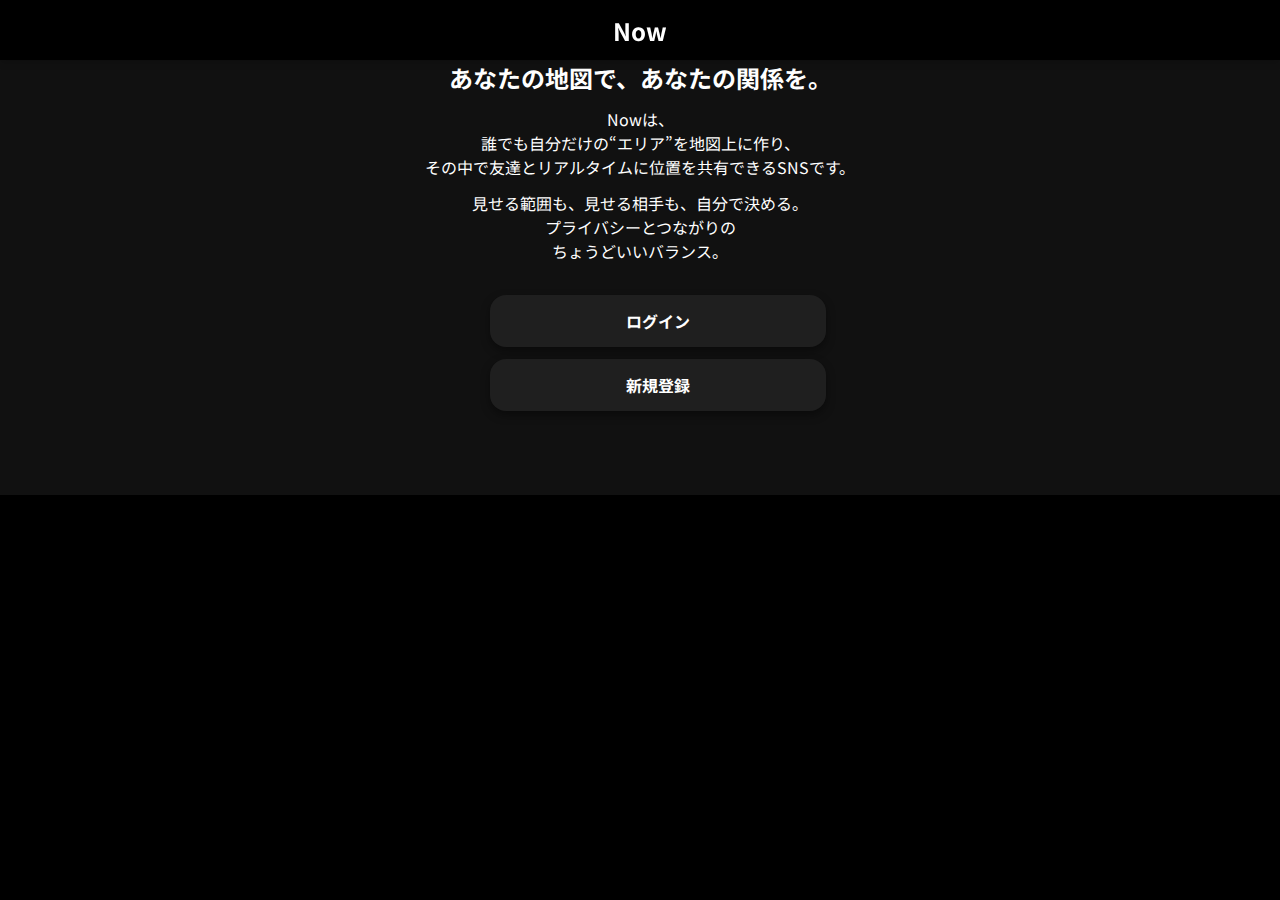
<file: index.html>
<!DOCTYPE html>
<html lang="ja">
<head>
  <meta charset="UTF-8" />
  <meta name="viewport" content="width=device-width, initial-scale=1.0" />
  <title>Now | あなたがつくる位置情報SNS</title>
  <link rel="stylesheet" href="css/style.css" />
  <link rel="manifest" href="manifest.json" />
  <meta name="theme-color" content="#000000" />
  <meta name="apple-mobile-web-app-capable" content="yes" />
  <meta name="apple-mobile-web-app-status-bar-style" content="black-translucent" />
  <meta name="apple-mobile-web-app-title" content="Now" />
  <link rel="apple-touch-icon" href="assets/icon-192x192.png" />
</head>
<body>

  <header class="header">
    <h1 class="logo">Now</h1>
  </header>

  <main class="main">
    <section class="intro">
      <h2>あなたの地図で、あなたの関係を。</h2>
      <p>Nowは、<br>
        誰でも自分だけの“エリア”を地図上に作り、<br>
         その中で友達とリアルタイムに位置を共有できるSNSです。</p>
      <p>見せる範囲も、見せる相手も、自分で決める。<br>
         プライバシーとつながりの<br>
         ちょうどいいバランス。</p>
    </section>

    <div class="actions">
      <a href="login.html" class="btn">ログイン</a>
      <a href="register.html" class="btn">新規登録</a>
    </div>
  </main>

  <script defer src="js/index.js"></script>
</body>
</html>
</file>
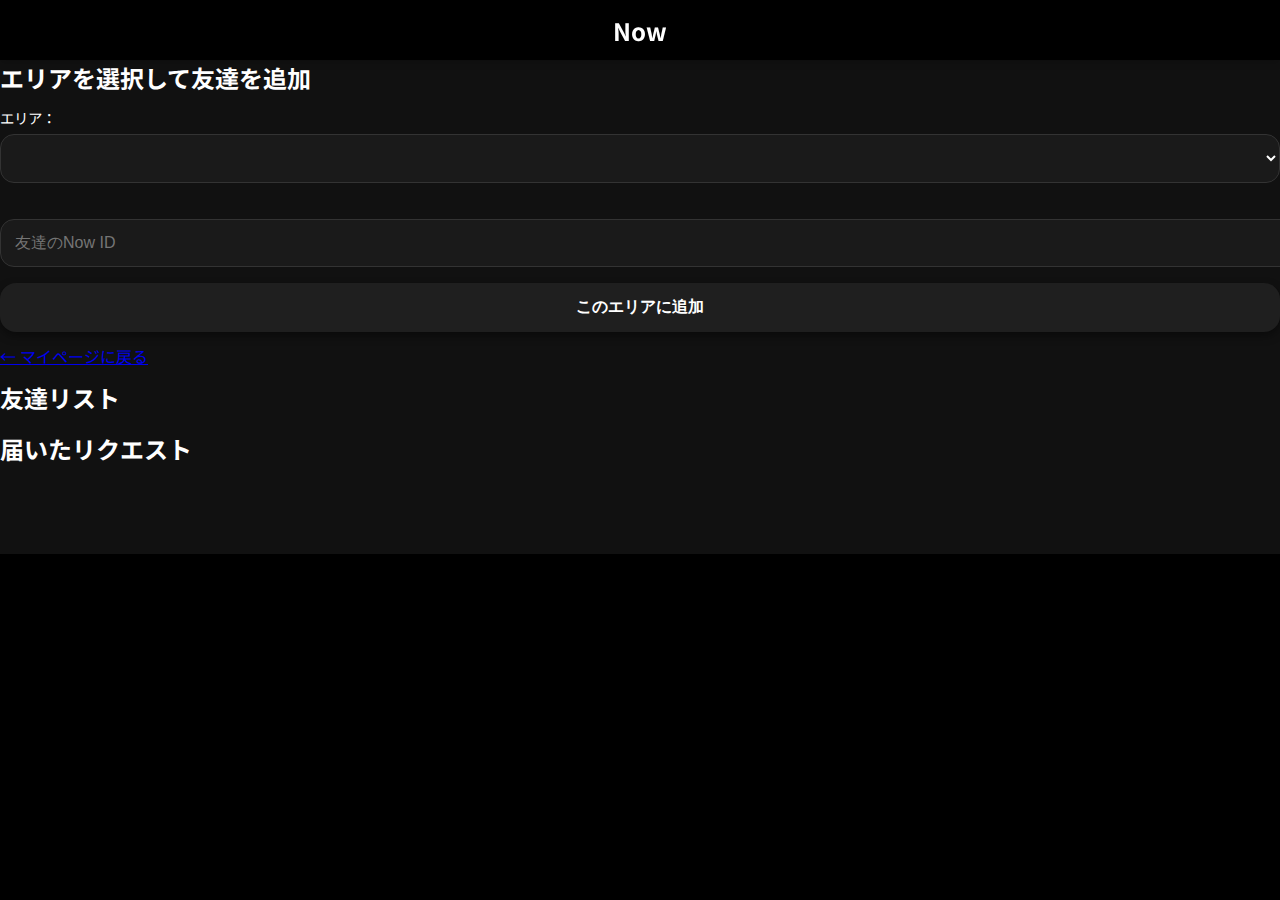
<file: add-friend.html>
<!DOCTYPE html>
<html lang="ja">
<head>
  <meta charset="UTF-8">
  <meta name="viewport" content="width=device-width, initial-scale=1.0">
  <title>友達追加 | Now</title>
  <link rel="stylesheet" href="css/style.css">
  <script defer src="js/add-friend.js"></script>
  <meta name="apple-mobile-web-app-capable" content="yes" />
  <meta name="apple-mobile-web-app-status-bar-style" content="black-translucent" />
  <meta name="apple-mobile-web-app-title" content="Now Everywhere" />
</head>
<body>

  <header class="header">
    <h1 class="logo">Now</h1>
  </header>

  <main class="main">

    <section>
      <h2>エリアを選択して友達を追加</h2>

      <label for="areaSelect">エリア：</label>
      <select id="areaSelect"></select>

      <p id="myId" style="color: white; text-align: center; margin-top: 20px;"></p>

      <form id="addFriendForm">
        <input type="text" id="friendNowId" placeholder="友達のNow ID" required>
        <button type="submit" class="btn">このエリアに追加</button>
      </form>

      <!-- <button class="btn">QRコードを読み取る</button> -->
      <p><a href="mypage.html">← マイページに戻る</a></p>
    </section>

    <section>
      <h2>友達リスト</h2>
      <ul id="friendList" style="color: white; text-align: center; list-style: none; padding: 0;"></ul>
    </section>

    <section>
      <h2>届いたリクエスト</h2>
      <ul id="requestList" style="color: white; text-align: center; list-style: none; padding: 0;"></ul>
    </section>

  </main>

</body>
</html>
</file>
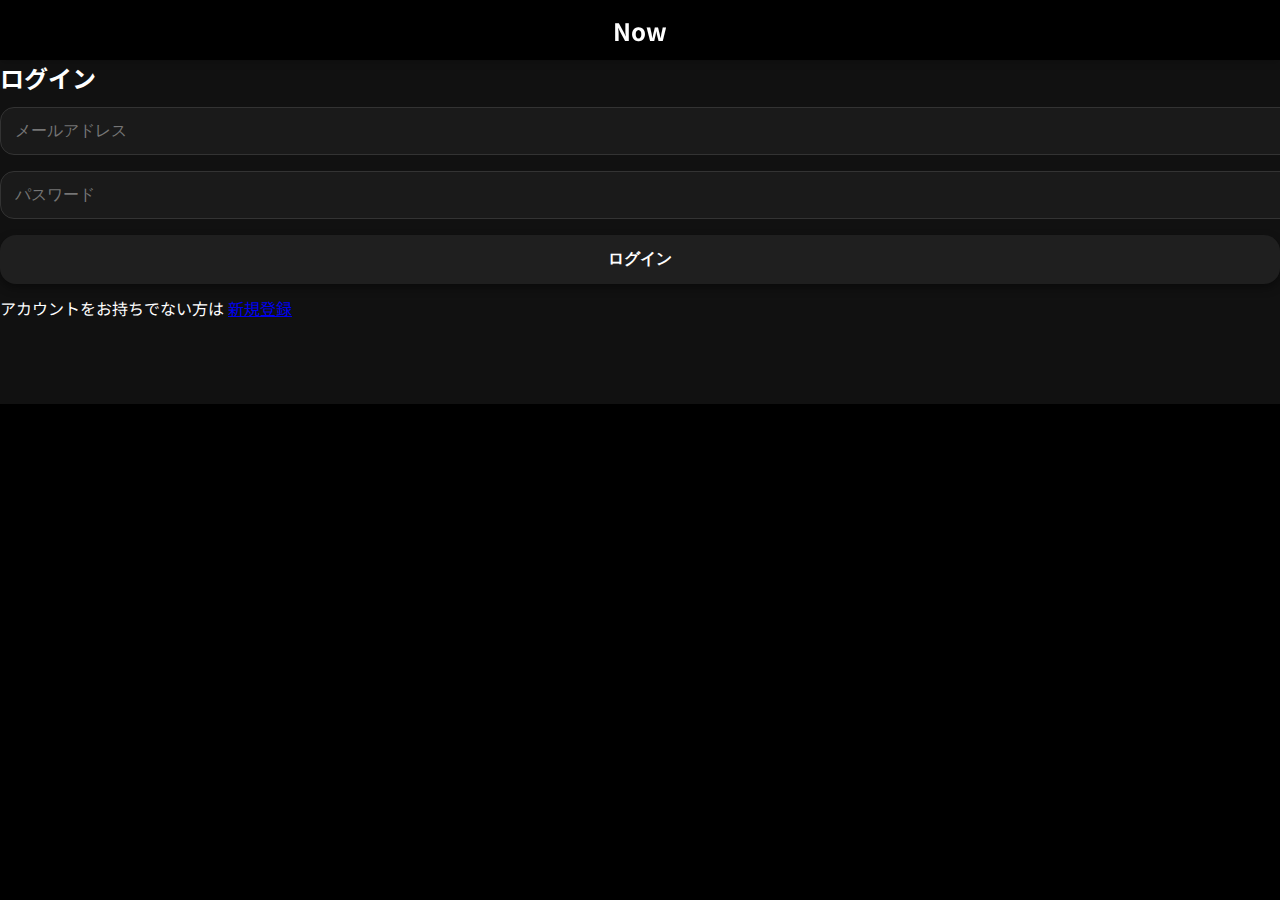
<file: area.html>
<!DOCTYPE html>
<html lang="ja">
<head>
  <meta charset="UTF-8" />
  <meta name="viewport" content="width=device-width, initial-scale=1.0" />
  <title>エリア追加 | Now</title>

  <!-- スタイル -->
  <link rel="stylesheet" href="css/style.css" />
  <link rel="stylesheet" href="css/area.css" />
  <link href="https://api.mapbox.com/mapbox-gl-js/v2.15.0/mapbox-gl.css" rel="stylesheet" />
  <script src="https://api.mapbox.com/mapbox-gl-js/v2.15.0/mapbox-gl.js"></script>
  <link rel="manifest" href="manifest.json" />
  <link href="https://fonts.googleapis.com/css2?family=Noto+Sans+JP:wght@400;700&display=swap" rel="stylesheet" />

  <!-- PWA設定 -->
  <meta name="theme-color" content="#000000" />
  <meta name="apple-mobile-web-app-capable" content="yes" />
  <meta name="apple-mobile-web-app-status-bar-style" content="black-translucent" />
  <meta name="apple-mobile-web-app-title" content="Now" />
  <link rel="apple-touch-icon" href="assets/now-icon.png" />
</head>

<body>
  <header class="header">
    <h1 class="logo">Now</h1>
  </header>

  <main class="main">
    <p id="areaDescription">
      地図上でピンを3点以上打つことで、<br>
      エリアを囲むことができます。<br>
      エリア名を入力して保存してください。
    </p>
    <form id="areaForm" onsubmit="return false;">
      <input type="text" id="areaName" placeholder="エリア名" required />
      <div id="map"></div>
      <button id="saveBtn" class="btn" type="button">保存</button>
    </form>
  </main>

  <nav class="tab-bar">
    <a href="home.html" class="tab-item">
      <svg xmlns="http://www.w3.org/2000/svg" width="24" height="24" stroke="currentColor" fill="none" stroke-width="2">
        <path d="M3 9L12 2l9 7v11a2 2 0 0 1-2 2H5a2 2 0 0 1-2-2z"/>
        <path d="M9 22V12h6v10"/>
      </svg>
      <span class="label">ホーム</span>
    </a>
    <a href="area.html" class="tab-item active">
      <svg xmlns="http://www.w3.org/2000/svg" width="24" height="24" stroke="currentColor" fill="none" stroke-width="2">
        <circle cx="12" cy="12" r="10"/>
        <path d="M12 8v8M8 12h8"/>
      </svg>
      <span class="label">追加</span>
    </a>
    <a href="friends.html" class="tab-item">
      <svg xmlns="http://www.w3.org/2000/svg" width="24" height="24" stroke="currentColor" fill="none" stroke-width="2">
        <path d="M17 21v-2a4 4 0 0 0-4-4H5a4 4 0 0 0-4 4v2"/>
        <circle cx="9" cy="7" r="4"/>
        <path d="M23 21v-2a4 4 0 0 0-3-3.87"/>
        <path d="M16 3.13a4 4 0 0 1 0 7.75"/>
      </svg>
      <span class="label">友達</span>
    </a>
    <a href="profile.html" class="tab-item">
      <svg xmlns="http://www.w3.org/2000/svg" width="24" height="24" stroke="currentColor" fill="none" stroke-width="2">
        <path d="M20 21v-2a4 4 0 0 0-4-4H8a4 4 0 0 0-4 4v2"/>
        <circle cx="12" cy="7" r="4"/>
      </svg>
      <span class="label">プロフ</span>
    </a>
  </nav>

  <!-- スクリプト -->
  <script defer src="js/area.js"></script>

  <!-- Service Worker -->
  <script>
    if ('serviceWorker' in navigator) {
      window.addEventListener('load', () => {
        navigator.serviceWorker.register('service-worker.js')
          .then(reg => console.log('SW registered:', reg.scope))
          .catch(err => console.error('SW registration failed:', err));
      });
    }
  </script>
</body>
</html>
</file>
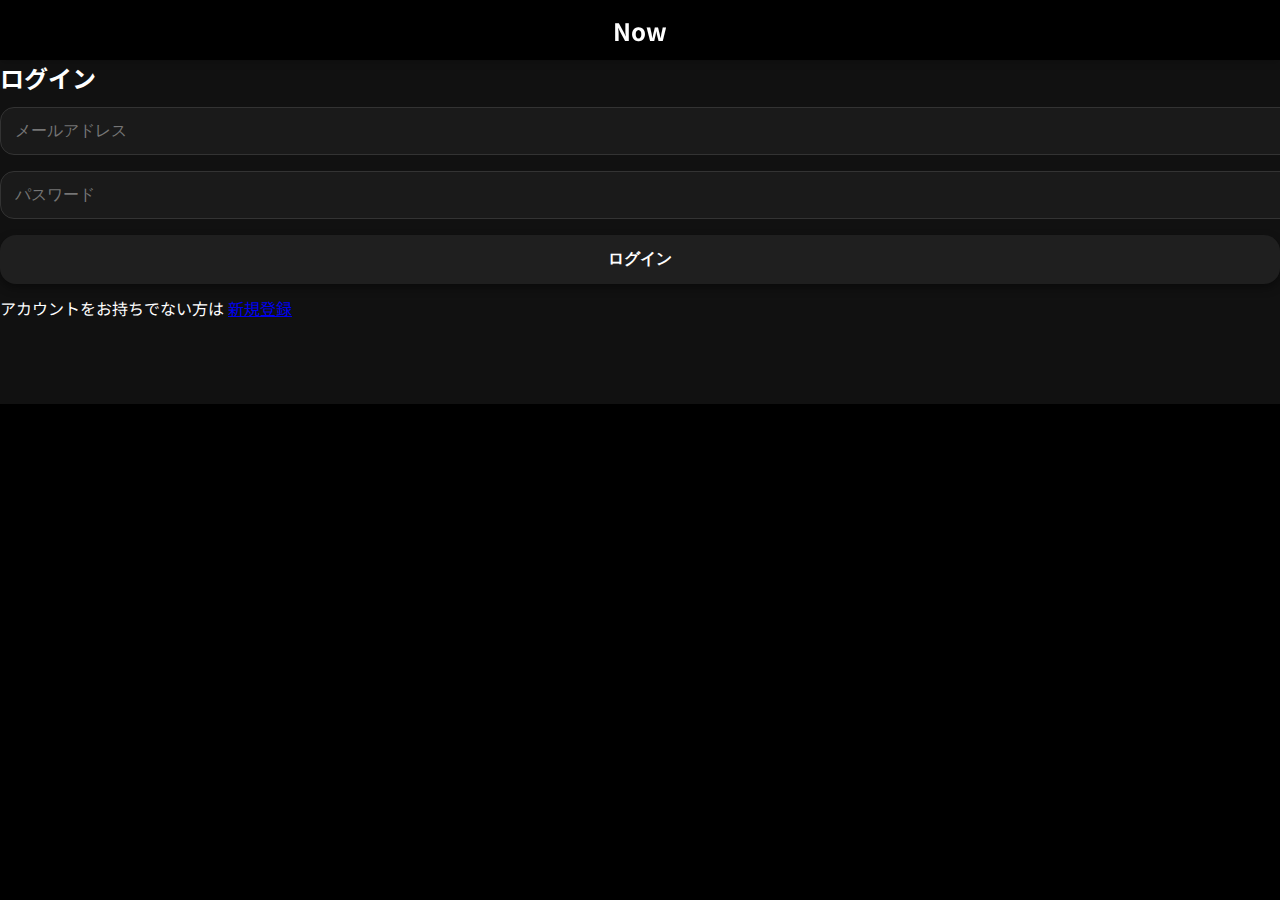
<file: login.html>
<!DOCTYPE html>
<html lang="ja">
<head>
  <meta charset="UTF-8">
  <meta name="viewport" content="width=device-width, initial-scale=1.0">
  <title>ログイン | Now</title>
  <link rel="stylesheet" href="css/style.css">
  <script defer src="js/login.js"></script>
</head>
<body>

  <header class="header">
    <h1 class="logo">Now</h1>
  </header>

  <main class="main">
    <section>
      <h2>ログイン</h2>

      <form id="loginForm">
        <input type="email" id="email" placeholder="メールアドレス" required><br>
        <input type="password" id="password" placeholder="パスワード" required><br>
        <button type="submit" class="btn">ログイン</button>
      </form>

      <p>アカウントをお持ちでない方は <a href="register.html">新規登録</a></p>
    </section>
  </main>

</body>
</html>
</file>
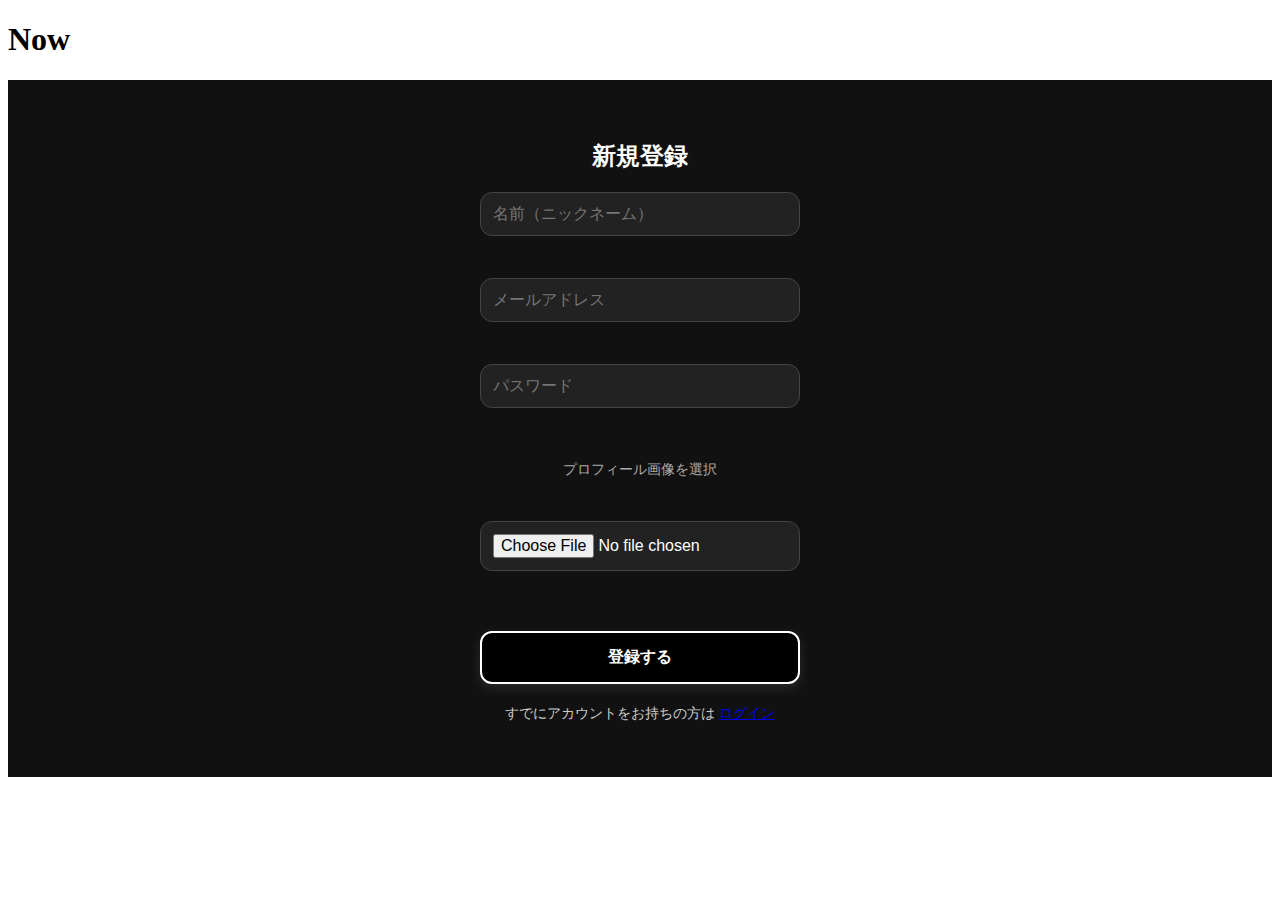
<file: register.html>
<!DOCTYPE html>
<html lang="ja">
<head>
  <meta charset="UTF-8">
  <meta name="viewport" content="width=device-width, initial-scale=1.0">
  <title>新規登録 | Now</title>
  <link rel="stylesheet" href="css/form.css">
  <script defer src="js/register.js"></script>
  <meta name="apple-mobile-web-app-capable" content="yes" />
  <meta name="apple-mobile-web-app-status-bar-style" content="black-translucent" />
  <meta name="apple-mobile-web-app-title" content="Now Everywhere" />
</head>
<body>

  <header class="header">
    <h1 class="logo">Now</h1>
  </header>

  <main class="main">
    <section>
      <h2>新規登録</h2>

      <form id="registerForm" enctype="multipart/form-data">
        <input type="text" id="name" placeholder="名前（ニックネーム）" required><br>
        <input type="email" id="email" placeholder="メールアドレス" required><br>
        <input type="password" id="password" placeholder="パスワード" required><br>

        <label>プロフィール画像を選択</label><br>
        <input type="file" id="profilePhoto" accept="image/*"><br><br>

        <button type="submit" class="btn">登録する</button>
      </form>

      <p>すでにアカウントをお持ちの方は <a href="login.html">ログイン</a></p>
    </section>
  </main>

</body>
</html>
</file>
<file: css/style.css>
@import url('https://fonts.googleapis.com/css2?family=Noto+Sans+JP:wght@400;700&display=swap');

/* === 全体設定 === */
body {
  margin: 0;
  font-family: 'Noto Sans JP', sans-serif;
  background-color: #000; /* ← 最初から黒に */
  color: #fff;
  padding-bottom: calc(72px + env(safe-area-inset-bottom)); /* ← タブ＋safe-area */
  padding-top: env(safe-area-inset-top); /* iOS用のステータスバー領域を確保 */
  height: 100vh;
  height: -webkit-fill-available; /* モバイルブラウザ用 */
  overflow-x: hidden;
  position: relative;
}

h1, h2, h3, p {
  margin: 0 0 12px 0;
}

/* === ヘッダー === */
.header {
  position: fixed;
  top: env(safe-area-inset-top); /* ステータスバーの下に固定 */
  left: 0;
  right: 0;
  height: 60px;
  background-color: #000;
  display: flex;
  align-items: center;
  justify-content: center;
  padding: 0 16px;
  z-index: 1000;
  box-shadow: 0 2px 8px rgba(0, 0, 0, 0.2);
}

.logo {
  color: #fff;
  font-size: 1.5rem;
  font-weight: bold;
  margin: 0;
  text-align: center;
  width: 100%;
}

/* === メインエリア === */
.main {
  padding-top: 60px;
  min-height: 100vh;
  min-height: -webkit-fill-available;
  background: #111;
  position: relative;
  z-index: 1;
  padding-bottom: calc(72px + env(safe-area-inset-bottom));
}

/* === ボタン === */
.btn {
  background-color: #1f1f1f;
  color: #fff;
  padding: 14px 18px;
  border: none;
  border-radius: 16px;
  font-size: 1rem;
  font-weight: bold;
  cursor: pointer;
  width: 100%;
  box-shadow: 0 4px 10px rgba(0, 0, 0, 0.4);
  transition: all 0.3s ease;
  text-decoration: none;
  display: block;
  text-align: center;
  margin-bottom: 12px;
}

.btn:hover {
  background-color: #333;
  box-shadow: 0 6px 14px rgba(0, 0, 0, 0.5);
  transform: scale(1.02);
}

.logout-btn {
  background: transparent;
  border: 2px solid #f44;
  color: #f44;
  padding: 12px 16px;
  border-radius: 16px;
  font-weight: bold;
  width: 100%;
  margin-top: 20px;
}

.logout-btn:hover {
  background-color: #f44;
  color: #fff;
}

.intro {
  text-align: center;
  margin-bottom: 32px;
}

.actions {
  max-width: 300px;
  margin: 0 auto;
}

/* === 入力欄・セレクト === */
input, select {
  width: 100%;
  padding: 14px;
  border-radius: 14px;
  border: 1px solid #333;
  background-color: #1a1a1a;
  color: #fff;
  margin-bottom: 16px;
  font-size: 1rem;
}

label {
  font-size: 0.9rem;
  margin-bottom: 6px;
  display: block;
}

/* === フレンドカード/エリアカード === */
.friend-card, .area-card {
  background-color: #1a1a1a;
  padding: 16px;
  border-radius: 16px;
  margin-bottom: 16px;
  border: 1px solid #333;
  box-shadow: 0 4px 8px rgba(0,0,0,0.3);
}

.name {
  font-weight: bold;
  font-size: 1rem;
}

.id {
  font-size: 0.85rem;
  opacity: 0.8;
}

/* === タブバー (Instagram/TikTok風) === */
.tab-bar {
  position: fixed;
  bottom: 0;
  left: 0;
  width: 100%;
  height: calc(72px + env(safe-area-inset-bottom)); /* iOS対応 */
  background-color: #000; /* 黒背景 */
  border-top: 1px solid #333;
  display: flex;
  justify-content: space-around;
  align-items: center;
  z-index: 1000;
  padding-bottom: env(safe-area-inset-bottom); /* 安全領域 */
}

.tab-item {
  display: flex;
  flex-direction: column;
  align-items: center;
  justify-content: center;
  text-decoration: none;
  color: #999;
  font-size: 0.8rem;
  flex: 1;
  padding: 10px 0;
  transition: all 0.2s ease;
}

.tab-item svg {
  width: 28px;
  height: 28px;
  margin-bottom: 6px;
  stroke: #999;
}

.tab-item.active {
  color: #fff;
  font-weight: bold;
}

.tab-item.active svg {
  stroke: #fff;
}

/* Mapboxポップアップのスタイル調整 */
.mapboxgl-popup {
  z-index: 1000;
}

.mapboxgl-popup-content {
  background-color: rgba(0, 0, 0, 0.8) !important;
  color: white !important;
  padding: 8px 12px !important;
  border-radius: 8px !important;
  font-weight: bold !important;
  font-size: 14px !important;
}

.mapboxgl-popup-tip {
  border-top-color: rgba(0, 0, 0, 0.8) !important;
  border-bottom-color: rgba(0, 0, 0, 0.8) !important;
}
</file>
<file: css/area.css>
/* 📝 説明テキスト */
#areaDescription {
    font-size: var(--font-sm);
    color: #ccc;
    text-align: center;
    margin: 0 0 var(--spacing-md);
    line-height: 1.6;
    padding: 0;
}
  
/* 🏷 エリア名 */
#areaName {
    padding: var(--spacing-md);
    font-size: var(--font-md);
    border-radius: var(--radius-md);
    background-color: var(--color-card);
    color: var(--color-text);
    border: 1px solid var(--color-border);
    width: 100%;
    box-sizing: border-box;
    margin-bottom: var(--spacing-lg);
}
  
/* 📍マップ */
#map {
    height: 400px;
    width: 100%;
    border-radius: var(--radius-lg);
    margin: 0 0 var(--spacing-lg);
    box-shadow: 0 4px 12px rgba(0, 0, 0, 0.4);
    box-sizing: border-box;
}
  
/* 🌍 エリアページ全体 */
.area-container {
    padding: var(--spacing-md) var(--spacing-lg);
    min-height: 100vh;
    background: var(--color-background);
    box-sizing: border-box;
    width: 100%;
    max-width: var(--container-width);
    margin: 0 auto;
}
  
/* 💾 保存ボタン */
.btn {
    padding: var(--spacing-md);
    font-size: var(--font-md);
    background-color: var(--color-background);
    color: var(--color-text);
    border: 2px solid var(--color-text);
    border-radius: var(--radius-md);
    font-weight: bold;
    cursor: pointer;
    transition: var(--transition-normal);
    box-shadow: 0 4px 10px rgba(255, 255, 255, 0.15);
    width: 100%;
    box-sizing: border-box;
}
  
.btn:hover {
    background-color: #222;
    box-shadow: 0 6px 14px rgba(255, 255, 255, 0.25);
}
  
/* ✅ 全体に適用（念のため） */
* {
    box-sizing: border-box;
}
</file>
<file: css/form.css>
/* === 全体共通のスタイル === */
.main {
    display: flex;
    flex-direction: column;
    align-items: center;
    padding: 40px 16px;
    text-align: center;
    color: white;
    background-color: #111; /* 黒ベースに統一 */
  }
  
  /* === トップページ用 === */
  .intro h2 {
    font-size: 1.3rem;
    margin-bottom: 20px;
    color: white;
  }
  
  .intro p {
    font-size: 1rem;
    line-height: 1.6;
    margin-bottom: 14px;
    opacity: 0.85;
    color: #ccc;
  }
  
  .actions {
    display: flex;
    flex-direction: column;
    gap: 12px;
    width: 100%;
    max-width: 280px;
    margin-top: 24px;
    margin: 24px auto 0 auto;
  }
  
  /* ✅ トップページのボタン */
  .actions .btn {
    width: 100%;
    padding: 14px;
    font-size: 1rem;
    background-color: #000;
    color: white;
    border: 2px solid #fff;
    border-radius: 12px;
    font-weight: bold;
    text-decoration: none;
    display: block;
    text-align: center;
    cursor: pointer;
    transition: all 0.3s ease;
    box-shadow: 0 4px 12px rgba(255, 255, 255, 0.1);
  }
  
  .actions .btn:hover {
    background-color: #222;
    box-shadow: 0 6px 18px rgba(255, 255, 255, 0.25);
  }
  
  /* === ログイン・登録フォーム共通 === */
  form {
    width: 100%;
    max-width: 320px;
    display: flex;
    flex-direction: column;
    gap: 12px;
  }
  
  form input[type="text"],
  form input[type="email"],
  form input[type="password"],
  form input[type="file"] {
    padding: 12px;
    font-size: 1rem;
    border-radius: 12px;
    border: 1px solid #444;
    background-color: #222;
    color: white;
    box-sizing: border-box;
  }
  
  form label {
    font-size: 0.9rem;
    margin-top: 10px;
    color: #aaa;
  }
  
  /* ✅ ログイン・登録ボタン */
  form .btn {
    padding: 14px;
    background-color: #000;
    color: white;
    border: 2px solid #fff;
    border-radius: 12px;
    font-size: 1rem;
    font-weight: bold;
    cursor: pointer;
    transition: all 0.3s ease;
    box-shadow: 0 4px 12px rgba(255, 255, 255, 0.1);
  }
  
  form .btn:hover {
    background-color: #222;
    box-shadow: 0 6px 18px rgba(255, 255, 255, 0.25);
  }
  
  p {
    margin-top: 20px;
    font-size: 0.9rem;
    color: #ccc;
  }
</file>
